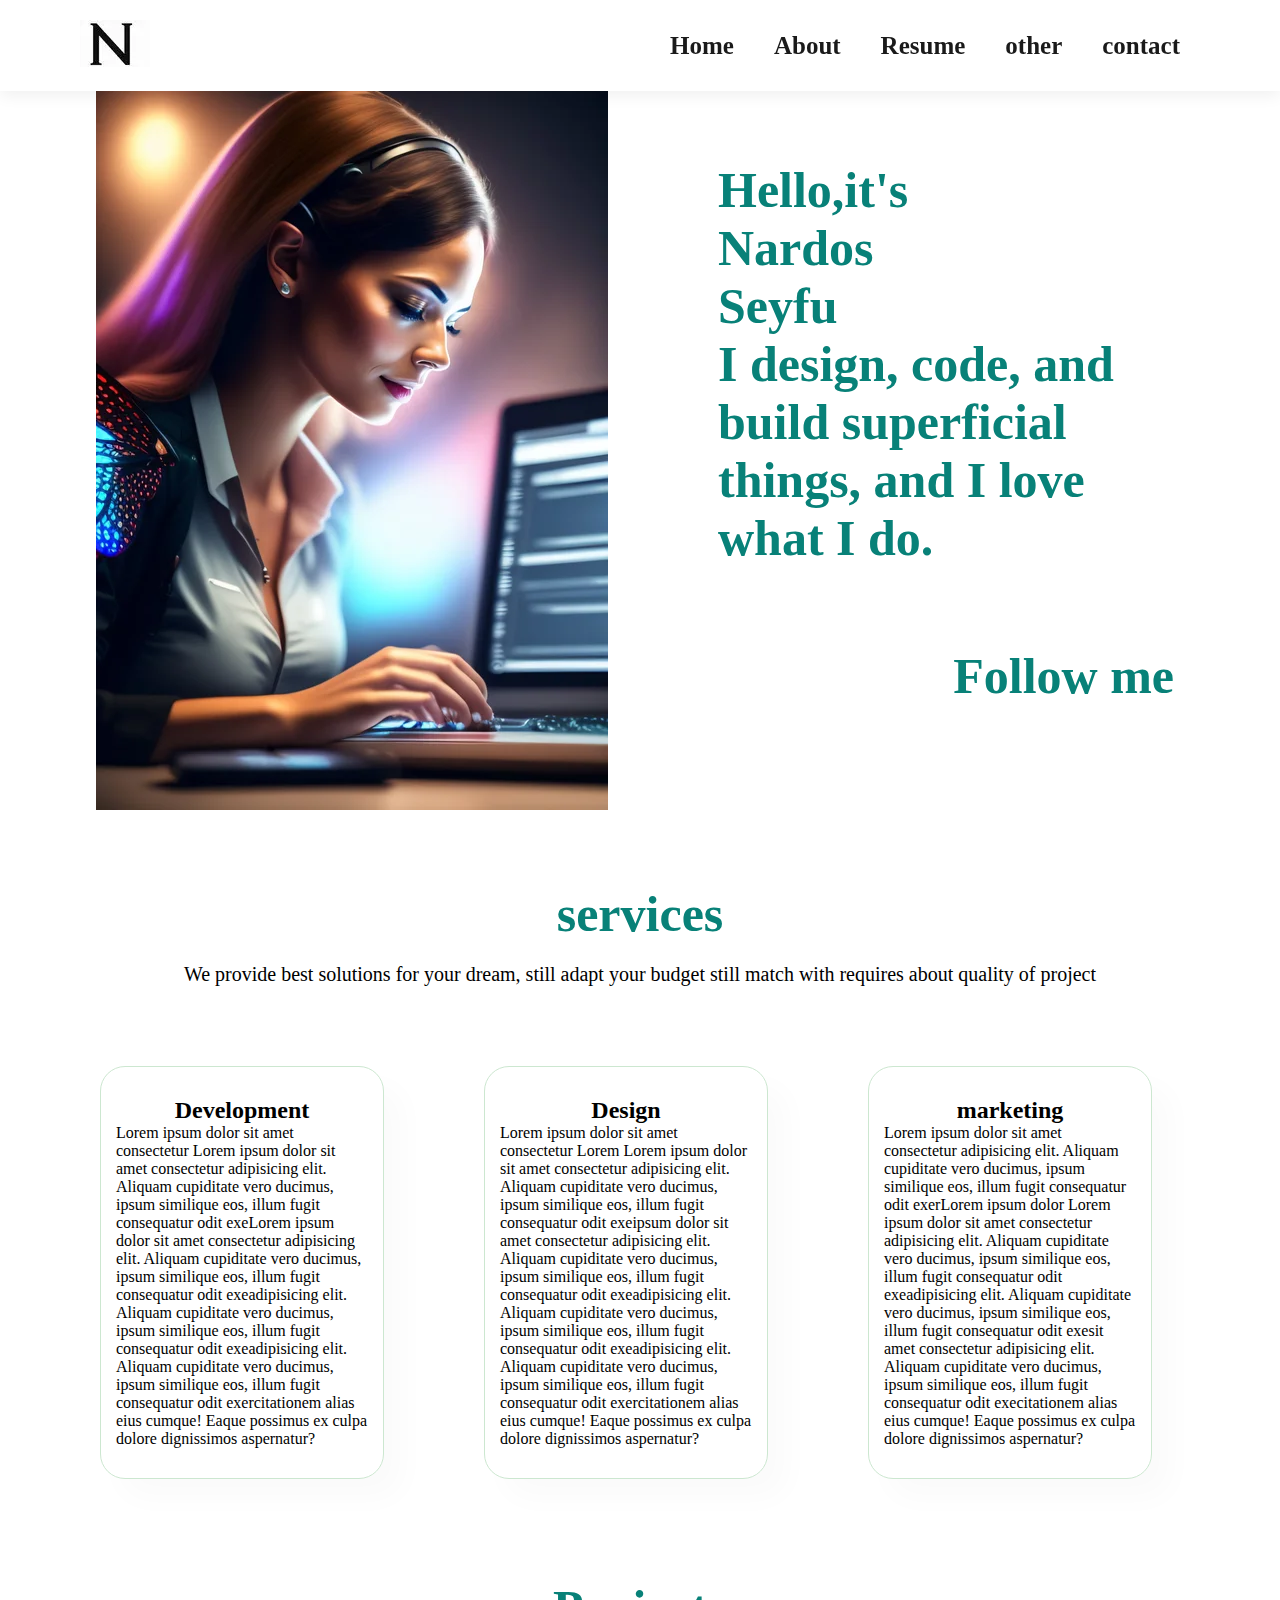
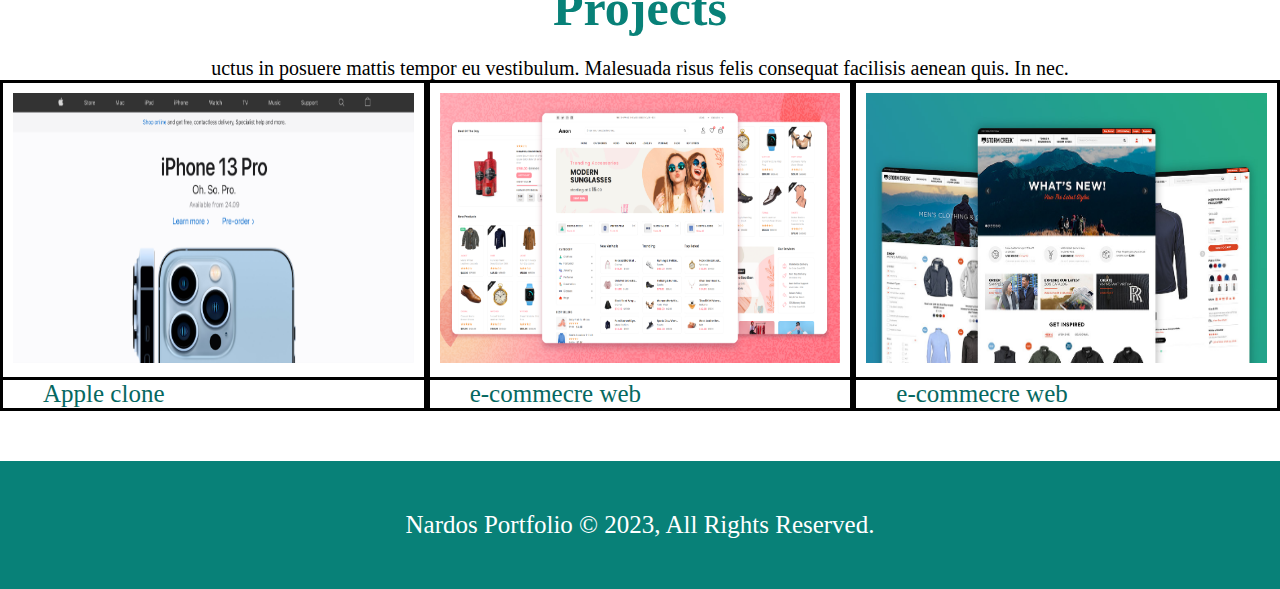
<file: final/index.html>
<!DOCTYPE html>
<html lang="en">
<head>
    <meta charset="UTF-8">
    <meta  content="width=device-width, initial-scale=1" />
    <title>HOME</title>
    <link rel="stylesheet" href="flex.css">
    <link rel="stylesheet" href="https://cdnjs.cloudflare.com/ajax/libs/font-awesome/6.4.2/css/all.min.css" integrity="sha512-z3gLpd7yknf1YoNbCzqRKc4qyor8gaKU1qmn+CShxbuBusANI9QpRohGBreCFkKxLhei6S9CQXFEbbKuqLg0DA==" crossorigin="anonymous" referrerpolicy="no-referrer" />
    
</head>
<body>
    <header>
        <div id="logo">
          <img src="image\logo_n_1_70x47.jpg" alt="">
        </div>
        
         <input class="side-menu" type="checkbox" id="side-menu"/>
        <label class="hamb" for="side-menu"><span class="hamb-line"><i class="fa-solid fa-bars"></i></span></label>
        <!-- Menu -->
        <nav class="nav">
            <ul class="menu " id="navbar">
                <li><a href="index.html">Home</a></li>
                <li><a href="about.html">About</a> </li>
                <li><a href="resume.html">Resume</a></li>
                <li><a href="other.html">other</a></li>
                <li><a href="contact.html">contact</a></li>
            </ul>
        </nav>
      
    </header>

    <section id="hero">
        <div >
            <img src="image\code girl.webp" >
        </div>
            <div class="sec1 color">
                <h3>Hello,it's</h3>
                <h1>Nardos </h1>
                <h1>Seyfu</h1>
                <h3>I design, code, and build superficial things, and I love what I do.</h3>
                <div class="follow">
                    <h4>Follow me</h4>
                    <ul>
                    <li><a href="#"></a><i class="fa-brands fa-facebook"></i></a></li>
                    <li><a href="#"></a><i class="fa-brands fa-instagram"></i></a></li>
                    <li><a href="#"></a><i class="fa-brands fa-linkedin"></i></a></li>
                    <li><a href="#"></a><i class="fa-brands fa-tiktok"></i></a></li>
                    </ul>
                </div>
    
            </div>
            
    </section>
    <section >
        <center><h1 class="color">services</h1>
        <p class="pad">We provide best solutions for your dream, still adapt your budget still match with requires about quality of project</p></center>
        <div id="service">
            <div class="service1">
                <i class="fa-solid fa-computer color" ></i> 
                <center><h2 >Development</h2>
                </center>
                    <p>Lorem ipsum dolor sit amet consectetur Lorem ipsum dolor sit amet consectetur adipisicing elit. Aliquam cupiditate vero ducimus, ipsum similique eos, 
                    illum fugit consequatur odit exeLorem ipsum dolor sit amet consectetur adipisicing elit. Aliquam cupiditate vero ducimus, ipsum similique eos, 
                    illum fugit consequatur odit exeadipisicing elit. Aliquam cupiditate vero ducimus, ipsum similique eos, 
                    illum fugit consequatur odit exeadipisicing elit. Aliquam cupiditate vero ducimus, ipsum similique eos, 
                    illum fugit consequatur odit exercitationem alias eius cumque! Eaque possimus ex culpa dolore dignissimos aspernatur?</p>
            </div>
            <div class="service1">
                <i class="fa-solid fa-computer color"></i>
                <center><h2 >Design</h2></center>
                     
                    <p>Lorem ipsum dolor sit amet consectetur Lorem Lorem ipsum dolor sit amet consectetur adipisicing elit. Aliquam cupiditate vero ducimus, ipsum similique eos, 
                    illum fugit consequatur odit exeipsum dolor sit amet consectetur adipisicing elit. Aliquam cupiditate vero ducimus, ipsum similique eos, 
                    illum fugit consequatur odit exeadipisicing elit. Aliquam cupiditate vero ducimus, ipsum similique eos, 
                    illum fugit consequatur odit exeadipisicing elit. Aliquam cupiditate vero ducimus, ipsum similique eos, 
                    illum fugit consequatur odit exercitationem alias eius cumque! Eaque possimus ex culpa dolore dignissimos aspernatur?</p>
            </div>
            <div class="service1">
                <i class="fa-solid fa-fire-flame-simple color"></i>
                <center><h2 >marketing</h2></center>
                    
                    <p>Lorem ipsum dolor sit amet consectetur adipisicing elit. Aliquam cupiditate vero ducimus, ipsum similique eos, 
                    illum fugit consequatur odit exerLorem ipsum dolor Lorem ipsum dolor sit amet consectetur adipisicing elit. Aliquam cupiditate vero ducimus, ipsum similique eos, 
                    illum fugit consequatur odit exeadipisicing elit. Aliquam cupiditate vero ducimus, ipsum similique eos, 
                    illum fugit consequatur odit exesit amet consectetur adipisicing elit. Aliquam cupiditate vero ducimus, ipsum similique eos, 
                    illum fugit consequatur odit execitationem alias eius cumque! Eaque possimus ex culpa dolore dignissimos aspernatur?</p>
            </div>
        </div>
    </section>
    <section id="pro" >
        <center>
        <h1 class="color">Projects</h1>
        <p class="pad">uctus in posuere mattis tempor eu vestibulum. Malesuada risus felis consequat facilisis aenean quis. In nec.</p>
        </center>
        <div class="project">
            <div class="proj bor">
                <figure>
                <img id="pr" src="image\apple.png" alt="">
                <figcaption>
                    <div>
                        <p>Apple  clone</p>
                    </div>
                    <div>
                        <button><i class="fa-solid fa-arrow-right"></i></button>
                    </div>
                </figcaption>

               </figure>
               
            </div>

             <div class="proj bor">
                <figure>
                <img id="pr1" src="image\e-coomerce.png" alt="">
                <figcaption>
                    <div>
                        <p>e-commecre web</p>
                    </div>
                    <div>
                        <button><i class="fa-solid fa-arrow-right"></i></button>
                    </div>
                </figcaption>
                     

               </figure>
               
            </div> 

            <div class="proj">
                <figure>
                <img id="pr2" src="image\ecom2.jpg" alt="">
                <figcaption>
                    <div>
                        <p>e-commecre web</p>
                    </div>
                    <div>
                        <button><i class="fa-solid fa-arrow-right"></i></button>
                    </div>
                </figcaption>
               </figure>
               
            </div> 
            

    </section>
    <footer>
       <center><p>Nardos Portfolio © 2023, All Rights Reserved.</p></center> 
    </footer>
    
</body>
</html>
</file>
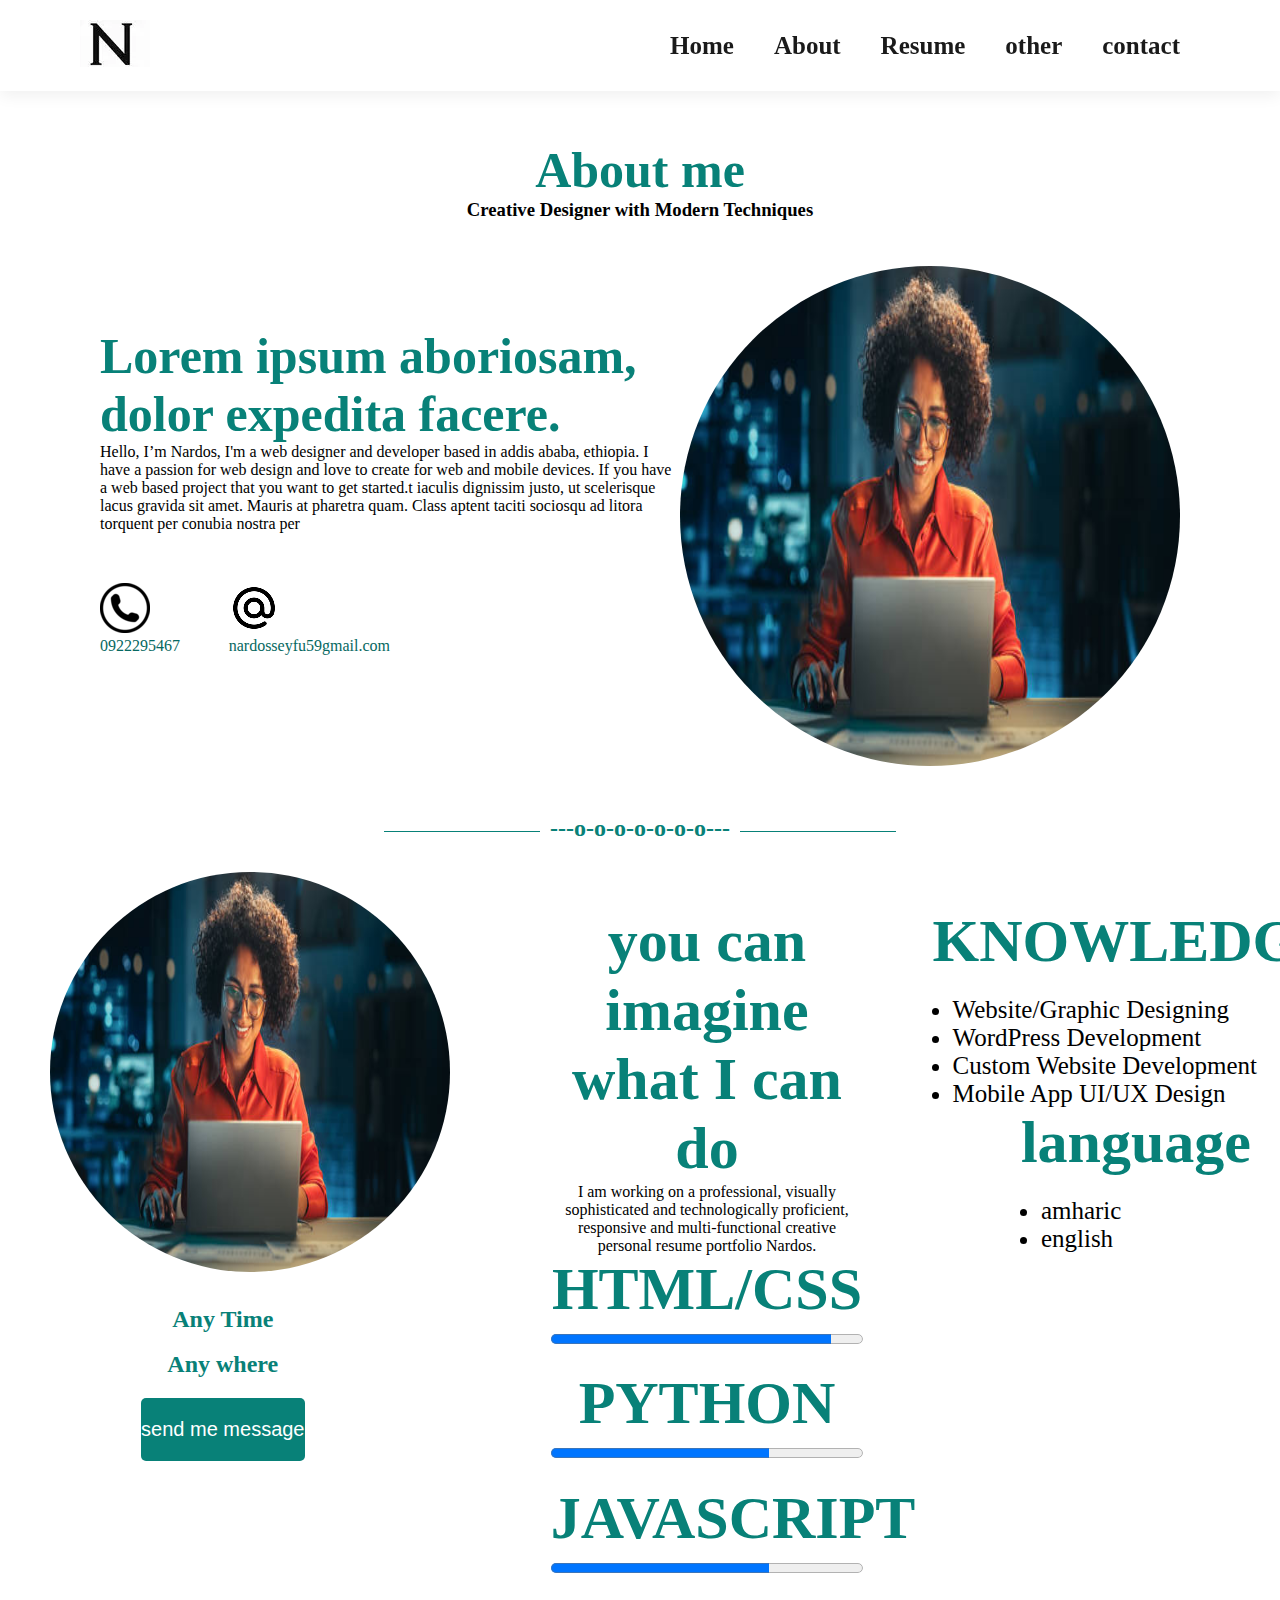
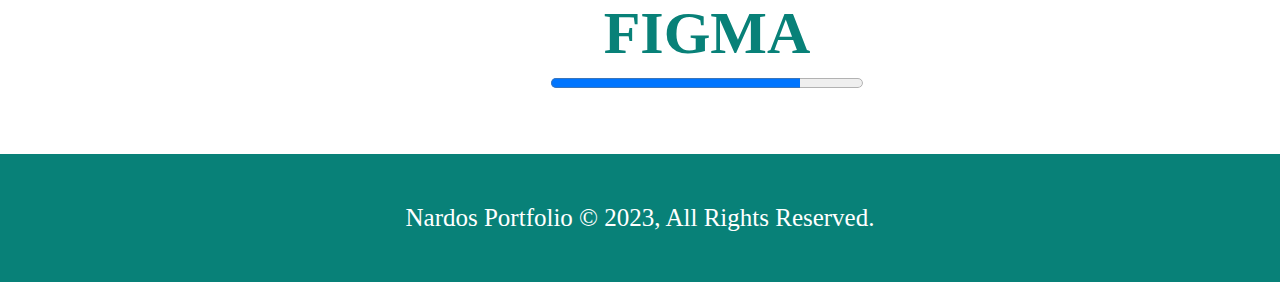
<file: final/about.html>
<!DOCTYPE html>
<html lang="en">
<head>
    <meta charset="UTF-8">
    <meta name="viewport" content="width=device-width, initial-scale=1.0">
    <title>about</title>
    <link rel="stylesheet" href="https://cdnjs.cloudflare.com/ajax/libs/font-awesome/6.4.2/css/all.min.css" integrity="sha512-z3gLpd7yknf1YoNbCzqRKc4qyor8gaKU1qmn+CShxbuBusANI9QpRohGBreCFkKxLhei6S9CQXFEbbKuqLg0DA==" crossorigin="anonymous" referrerpolicy="no-referrer" />
    <link rel="stylesheet" href="flex.css">
    
    
</head>
<body>
    <header>
        <div id="logo">
          <img src="image\logo_n_1_70x47.jpg" alt="">
        </div>
        
         <input class="side-menu" type="checkbox" id="side-menu"/>
        <label class="hamb" for="side-menu"><span class="hamb-line"><i class="fa-solid fa-bars"></i></span></label>
        <!-- Menu -->
        <nav class="nav">
            <ul class="menu " id="navbar">
                <li><a href="index.html">Home</a></li>
                <li><a href="about.html">About</a> </li>
                <li><a href="resume.html">Resume</a></li>
                <li><a href="other.html">other</a></li>
                <li><a href="contact.html">contact</a></li>
            </ul>
        </nav>
      
    </header>
    <section id="about">
       <center> <h1 class="color">About me</h1>
        <h3>Creative Designer with Modern Techniques</h3></center>
        <div id="profile">
            <div class="discription">
                <h1 class="color">Lorem ipsum aboriosam, <br>dolor expedita facere. </h1>
                <p>Hello, I’m Nardos, I'm a web designer and developer based in addis ababa, ethiopia. I have a passion for
                     web design and love to create for web and mobile devices.
                    If you have a web based project that you want to get started.t iaculis dignissim justo, ut scelerisque lacus gravida sit
                     amet. Mauris at pharetra quam. Class aptent taciti sociosqu ad litora torquent per conubia nostra per</p>
                     <div class="symbol">
                        <div>
                            <a href="#"><img src="image\phone-symbol-2-256x256_50x50.png" alt=""></a>
                            <p>0922295467</p>
                        </div>
                        <div>
                            <a href="#"><img src="image\image-50x50.jpg" alt=""></a>
                            <p>nardosseyfu59gmail.com</p>
                        </div>
                     </div>

            </div>
            <div class="profimg">
                <img src="image\code girl2.jpg" alt="">
            </div>
        </div>
    </section><br><br>
    
        <h2  class="moon"><span class="color">---o-o-o-o-o-o-o---</span></h2>
    
    <section id="about2">
        
            <div class="area1">
                <img width="400px" height="400px"src="image\code girl2.jpg" alt="">
                <center>
                <h2 class="color">Any Time</h2><br>
                <h2 class="color">Any where</h2>
                </center> 
                <button><a href="contact.html">send me message</a></button>
            </div>
        <div class="area">
            <div class="colab" >
            <div class="area2">
                <h1>you can imagine <br>what I can do</h1>
                <p>I am working on a professional, visually sophisticated and technologically proficient,
                     responsive and multi-functional creative personal resume portfolio Nardos.</p>
                <h1>HTML/CSS</h1>
                <div class="skill">
                    <label for="skill1"></label>
                    <progress id="skill1" max="100" value="90"></progress>
                  </div>
                <h1>PYTHON</h1>
                <div class="skill">
                    <label for="skill3"></label>
                    <progress id="skill3" max="100" value="70"></progress>
                  </div>
                <h1>JAVASCRIPT</h1>
                <div class="skill">
                    <label for="skill4"></label>
                    <progress id="skill4" max="100" value="70"></progress>
                  </div>
                <h1>FIGMA</h1>
                <div class="skill">
                    <label for="skill5"></label>
                    <progress id="skill5" max="100" value="80"></progress>
                  </div>
            </div>
        
            <div class="area3">
                <div>
                    <h1>KNOWLEDGE</h1>
                <ul>
                    <li>Website/Graphic Designing</li>
                    <li> WordPress Development</li>
                    <li>Custom Website Development</li>
                    <li>Mobile App UI/UX Design</li>

                </ul>

                </div>
                
                <div>
                    <h1>language</h1>
                    <ul>
                        <li>amharic</li>
                        <li>english</li>
                    </ul>
                </div>
            </div>
            </div>
        </div>
    </section>
    <footer>
        <center><p>Nardos Portfolio © 2023, All Rights Reserved.</p></center>
    </footer>
    
</body>
</html>
</file>
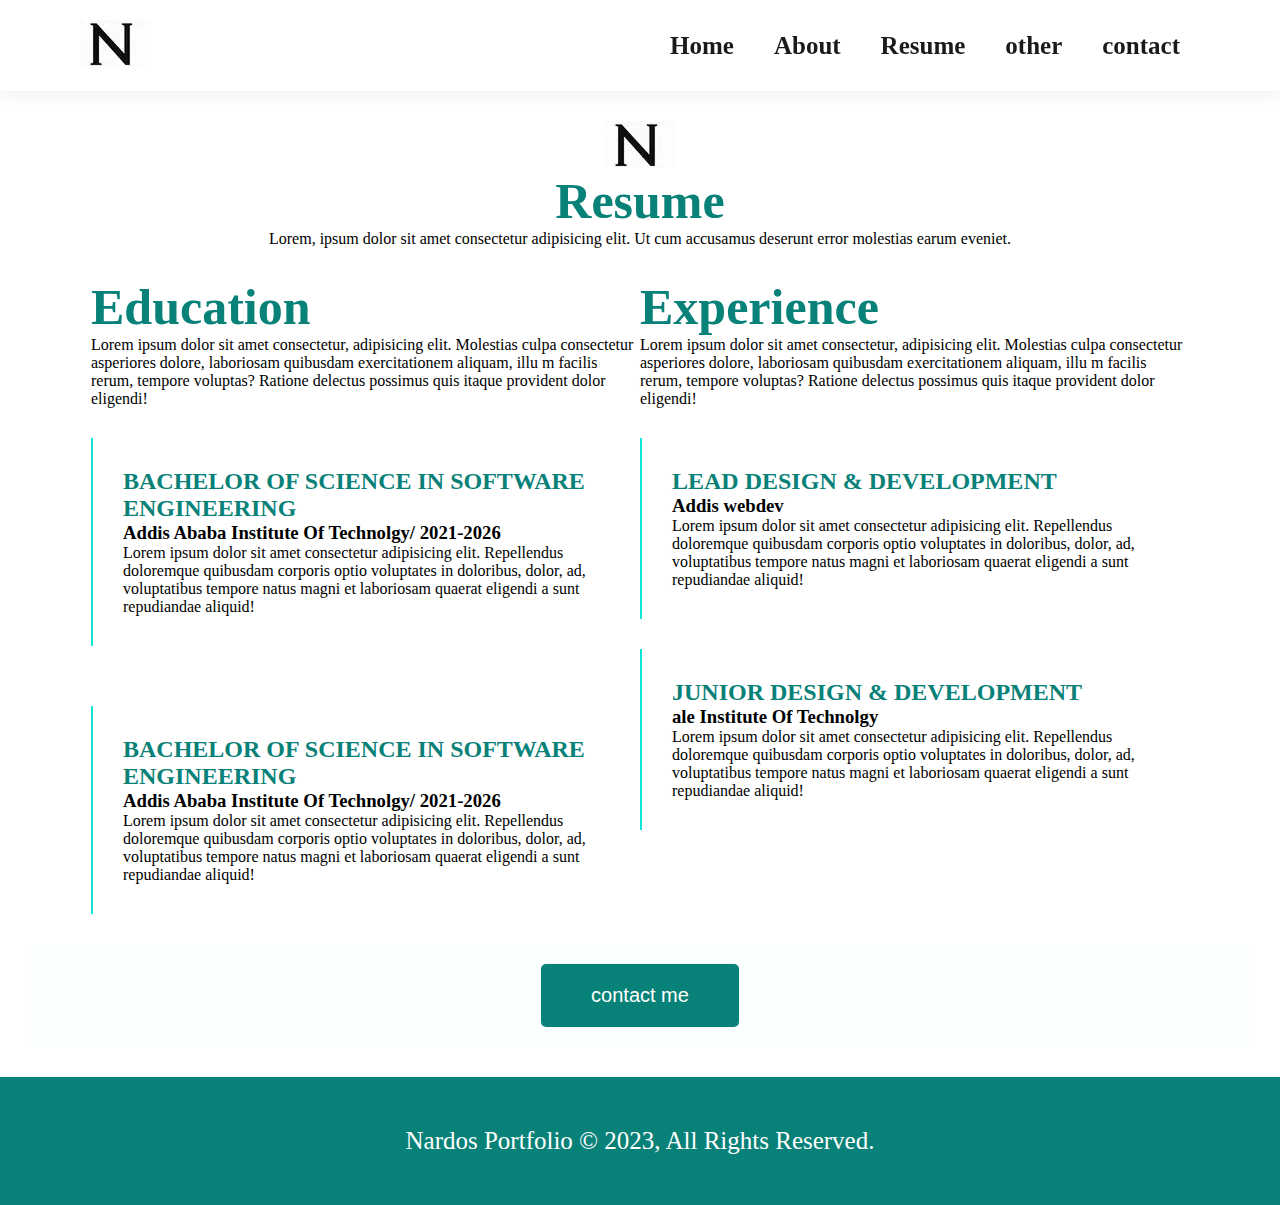
<file: final/resume.html>
<!DOCTYPE html>
<html lang="en">
<head>
    <meta charset="UTF-8">
    <meta name="viewport" content="width=device-width, initial-scale=1.0">
    <title>Resume</title>
    <link rel="stylesheet" href="https://cdnjs.cloudflare.com/ajax/libs/font-awesome/6.4.2/css/all.min.css" integrity="sha512-z3gLpd7yknf1YoNbCzqRKc4qyor8gaKU1qmn+CShxbuBusANI9QpRohGBreCFkKxLhei6S9CQXFEbbKuqLg0DA==" crossorigin="anonymous" referrerpolicy="no-referrer" />
    <link rel="stylesheet" href="flex.css">
    
</head>
<body>
    <header>
        <div id="logo">
          <img src="image\logo_n_1_70x47.jpg" alt="">
        </div>
        
         <input class="side-menu" type="checkbox" id="side-menu"/>
        <label class="hamb" for="side-menu"><span class="hamb-line"><i class="fa-solid fa-bars"></i></span></label>
        <!-- Menu -->
        <nav class="nav">
            <ul class="menu " id="navbar">
                <li><a href="index.html">Home</a></li>
                <li><a href="about.html">About</a> </li>
                <li><a href="resume.html">Resume</a></li>
                <li><a href="other.html">other</a></li>
                <li><a href="contact.html">contact</a></li>
            </ul>
        </nav>
      
    </header>
    <section id="resume">
        <center>
            <img src="image\logo_n_1_70x47.jpg" alt="">
            <h1 class="color">Resume</h1>
            <p>Lorem, ipsum dolor sit amet consectetur adipisicing elit. Ut cum accusamus deserunt error molestias earum eveniet.</p>
        </center>
        <div class="container">
            <div class="education">
                <h1 class="color">Education</h1>
                <p>Lorem ipsum dolor sit amet consectetur, adipisicing elit. Molestias culpa consectetur asperiores dolore, laboriosam quibusdam exercitationem aliquam,
                     illu m facilis rerum, tempore voluptas? Ratione delectus possimus quis itaque provident dolor eligendi!</p>
                
                <article>
                    <h2 class="color">BACHELOR OF SCIENCE IN SOFTWARE ENGINEERING</h2>
                    <h3>Addis Ababa Institute Of Technolgy/ 2021-2026</h3>
                    <p>
                        Lorem ipsum dolor sit amet consectetur adipisicing elit. Repellendus doloremque quibusdam corporis optio voluptates in doloribus, dolor, ad, 
                        voluptatibus tempore natus magni et laboriosam quaerat eligendi a sunt repudiandae aliquid!
                    </p>

                </article>

                <article>
                    <h2 class="color">BACHELOR OF SCIENCE IN SOFTWARE ENGINEERING</h2>
                    <h3>Addis Ababa Institute Of Technolgy/ 2021-2026</h3>
                    <p>
                        Lorem ipsum dolor sit amet consectetur adipisicing elit. Repellendus doloremque quibusdam corporis optio voluptates in doloribus, dolor, ad, 
                        voluptatibus tempore natus magni et laboriosam quaerat eligendi a sunt repudiandae aliquid!
                    </p>

                </article>
                
                
                
            </div>

            <div class="experience">
                <h1 class="color">Experience</h1>
                <p>Lorem ipsum dolor sit amet consectetur, adipisicing elit. Molestias culpa consectetur asperiores dolore, laboriosam quibusdam exercitationem aliquam,
                     illu m facilis rerum, tempore voluptas? Ratione delectus possimus quis itaque provident dolor eligendi!</p>
                <article>
                    <h2 class="color">LEAD DESIGN & DEVELOPMENT</h2>
                    <h3>Addis webdev</h3>
                    <p>
                        Lorem ipsum dolor sit amet consectetur adipisicing elit. Repellendus doloremque quibusdam corporis optio voluptates in doloribus, dolor, ad, 
                        voluptatibus tempore natus magni et laboriosam quaerat eligendi a sunt repudiandae aliquid!
                    </p>

                </article>

                <article>
                    <h2 class="color">JUNIOR DESIGN & DEVELOPMENT</h2>
                    <h3>ale Institute Of Technolgy</h3>
                    <p>
                        Lorem ipsum dolor sit amet consectetur adipisicing elit. Repellendus doloremque quibusdam corporis optio voluptates in doloribus, dolor, ad, 
                        voluptatibus tempore natus magni et laboriosam quaerat eligendi a sunt repudiandae aliquid!
                    </p>

                </article>

            </div>
        </div>
        <div class="buton" >
            <button><a href="contact.html">contact me</a></button>
        </div>
    </section>
    
        <footer>
            <center><p>Nardos Portfolio © 2023, All Rights Reserved.</p></center>
        </footer>
        
</body>
</html>
</file>
<file: final/flex.css>
*{
    padding: 0px;
    margin: 0px;

    box-sizing: border-box;
    
}



header{
    
    display: flex;
    align-items: center;
    justify-content: space-between;
    padding: 20px 80px;
    background-color: white; 
    box-shadow: 0 5px 15px rgba(0,0,0,0.06);
    z-index:999;
    position: sticky;
    top: 0;
    left: 0;
    
   
    
} 
#navbar{
    display: flex;
    align-items: center;
    justify-content: center;
    
}
#navbar li{
    list-style: none;
    padding: 0 20px;
    position: relative;
    
}
#navbar li a{
    text-decoration: none;
    font-size: 25px;
    font-weight: 600;
    color: #1a1a1a;
    transition: 0.3s ease; 
}
#navbar li a:hover,
#navbar li a.active{
    color: #088178;
}
#navbar li a.active::after,
#navbar li a:hover::after {
    content:"";
    width: 30%;
    height:2px;
    background: #088178;
    position: absolute;
    bottom: -4px;
    left: 20px;

}
.hamb{
    display: none;
}
.side-menu{
    display: none;
}


#hero{
    display: flex;
    flex-direction: column;
    justify-content: center;
    align-items: center;
} 
#hero img{
    width: 100%;
    margin: 40px 0px;
    padding: 0px 50PX;

    
    
} 

#hero .sec1 {
    margin: 90px 0px;
    padding: 0px 60PX;
}
#hero .sec1 h3 ,h1,h4{
    font-size: 70px;
}
.follow li{
    list-style: none;
    padding: 0 20px;
    position: relative;
    font-size: 35px;
    cursor: pointer;
    color: #088178;
    
}
.follow ul{
    display: flex;
    align-items: center;
    justify-content: center;
    margin: 20px 0px;
}
#hero .follow {
    margin-top: 80px;
    float: right;

}
.color{
    color: #088178;
}
#service{
    width: 100%;
    margin-top: 30px;
    display: flex;
    flex-direction: column;
    align-items: center;
    justify-content: center;
    margin: 50px 50px;
    
}
#service .service1{
    
    width: 80%;
     margin: 50px 50px;  
    min-width: 250px;
    align-items: center; 
    justify-content: center;
    padding: 30px 15px;
    border: 1px solid #cce7d0;
    border-radius: 25px;
    cursor: pointer;
    box-shadow: 20px 20px 30px rgba(0,0,0,0.02);
    transition: 0.2s ease;
    position: relative;
}
.color{
    color: #088178;
}
#service{
    width: 100%;
    margin-top: 30px;
    display: flex;
    flex-direction: column;
    align-items: center;
    justify-content: center;
    margin: 50px 50px;
    
}
#service .service1{
    
    width: 80%;
     margin: 50px 50px;  
    min-width: 250px;
    align-items: center; 
    justify-content: center;
    padding: 30px 15px;
    border: 1px solid #cce7d0;
    border-radius: 25px;
    cursor: pointer;
    box-shadow: 20px 20px 30px rgba(0,0,0,0.02);
    transition: 0.2s ease;
    position: relative;
}

#service .service1:hover{
    box-shadow: 20px 20px 30px #088178;
     
}
#pro{
    margin-top: 20px;
}
.project img{
    width:500px;
    padding: 10px 10px;
    
}
.project{
    margin: 60px;
    display: flex;
    flex-direction: column;
    justify-content: center;
    
}
#pr{
    height: 290px;
}
.proj{
    
    border: solid black ;
    
}
.proj img{
    width: 100%;
}

/* .bor{
    border-right: none;
} */
.pad{
    font-size: 20px;
    margin-top: 20px;

}

figcaption{
    display: flex;
    justify-content: space-between;
    border: solid black;
    

    /* border-left:none; */
    /* border-right:none;
    border-bottom:none; */
}
figcaption button{
    font-size: 30px;
    padding: 0px 40px;
    border-top: none;
    border-left: #1a1a1a solid;
     border-right: #1a1a1a solid;
    border-bottom: none; 
}
figcaption button:hover{
    background-color: #088178;
    color: white;
}
figcaption p{
    font-size: 25px;
    color: #066861;
    padding-left: 40px; 
    
}
footer{
    background-color: #088178;
    color: white;
    font-size: 25px;
    padding: 50px 0px;
    text-align: center;
}
#about{
    margin-top: 50px;
}
#profile {
    display: flex;
    flex-direction: column-reverse;
    margin: 40px  100px 20px 100px;
    align-items: center;
    justify-content: center;
    
}
#profile .discription{
    width: 100%;
    
}

#profile .discription .symbol{
    display: flex;
    width: 50%;
    justify-content: space-between;
    margin: 50px 0px;

}
#profile .profimg img{
    border-radius: 50%;
    width: 500px;
    height: 500px; 
    margin-top: 5px;
    
    
} 
#profile .discription .symbol p{
    color: #066861;
}
.moon{
    
        width: 40%; 
        text-align: center; 
        border-bottom: 1px solid #088178; 
        line-height: 0.2em;
        margin:0% 30%; 
     } 
.moon span{
    background:#fff; 
    padding:0 10px; 
}

.skill {
    margin-bottom: 20px;
  }
  
  label {
    display: block;
    margin-bottom: 5px;
  }
  
  progress {
    width: 100%;
    height: 20px;
  }
  
  /* Customize the appearance of the progress bar */
  progress::-webkit-progress-bar {
    background-color: #ddd;
    border-radius: 4px;
  }
  
  progress::-webkit-progress-value {
    background-color: #088178;
    border-radius: 4px;
  }
  
  progress::-moz-progress-bar {
    background-color: #088178;
    border-radius: 4px;
  }
  
  progress::-ms-fill {
    background-color: #088178;
    border-radius: 4px;
  }
  
  /* Additional styles for Python skill */
  #skill4 {
    --progress-color: #f0db4f;
  }
  
  #skill4::-webkit-progress-value {
    background-color: var(--progress-color);
  }
  
  #skill4::-moz-progress-bar {
    background-color: var(--progress-color);
  }
  
  #skill4::-ms-fill {
    background-color: var(--progress-color);
  }
  
  /* Additional styles for Figma skill */
  #skill5 {
    --progress-color: #f682d1;
  }
  
  #skill5::-webkit-progress-value {
    background-color: var(--progress-color);
  }
  
  #skill5::-moz-progress-bar {
    background-color: var(--progress-color);
  }
  
  #skill5::-ms-fill {
    background-color: var(--progress-color);
  }




#about2{
     margin: 40px 50px; 
}
#about2 .area{
   
    display: flex;
    flex-direction: column;
    width: 100%;
    justify-content: center;
    margin-left: 40px;
}
#about2 .area h1{
    color: #088178;
    font-size: 60px;
}
#about2 .area1{
    margin-right: 10%;
    display: none;
    flex-direction: column;

}  
#about2 .area1 img{
    border-radius: 50%;
    margin-bottom: 30px;
    
}  
#about2 .area1 button{
    padding: 20px 0px;
    margin: 20px 0px;
    background-color: #088178;
    border: none;
    cursor: pointer;

}
#about2 .area1 button:hover{
    background-color: rgb(19, 150, 150);
}
#about2 .area1 button a{
    text-decoration-line: none;
    font-size: 20px;
    color: white;
}
#about2 .area .area2{
    margin-right: 10%;
    margin-top: 5%;
    text-align: center;

}
#about2 .area .area3{
    
    margin-top:5% ;
    display: flex;
    flex-direction: column;
    align-items: center;
    
}
#about2 .area .area3 ul{
    margin-top: 20px;
    display: flex;
    flex-direction: column;
    justify-content: space-between;
    font-size: 25px;
    padding: 0px 20px;
    
}

          /* resume */
#resume{
    margin: 30px 
} 
#resume .container{
    display: flex;
    flex-direction: column;
    width: 100%;
    margin-top: 30px;
    justify-content: center;
    
}
#resume .container .education{
    width: 100%;
    display: flex;
    flex-direction: column;
    justify-content: space-between;
    
}
#resume .container .experience{
    width: 100%;
} 
.container article{
    padding: 30px 30px;
    margin: 30px 0px;
    border-left: 2px solid #10e4d6
}
#resume .buton{
    
    text-align: center;
    background-color: #f9ffff;

}
#resume .buton button{
    padding: 20px 50px;
    margin: 20px 0px;
    background-color: #088178;
    border: none;
    cursor: pointer;
    border-radius: 5px;
    

}
#resume .buton a{
    text-decoration-line: none;
    font-size: 20px;
    color: white;
}
#resume .buton button:hover{
    background-color: rgb(19, 150, 150);
}

/* other page */

#oth-sec1{
    margin: 30px 0px;
    text-align: center;
    background-image: url("image/istockphoto-1284684092-1024x1024.jpg");
    width: 100%;
    height: 600px;
    padding: 200px ;
    padding-right: 50px;
    color: #f9fcfc;
    background-repeat: no-repeat;
    background-size: cover;
}
#hobby{
    display: flex;
    flex-direction: column;
    justify-content: center;
    align-items: center;
    
}
#hobby .can {
    display: flex;
    flex-direction: column;
    border: solid black;
    border-radius: 15px;
    
    width: 80%; 
    margin: 20px 0px;
}
#hobby .can .imgcan{
    width:100%;
}
#hobby .can .imgcan img{
    width:100% ;
}
#hobby .can:hover{
    box-shadow: 20px 20px 20px 20px #088178;
}
#hobby .can img{
    padding: 20px 30px;
}

#hobby .discriptioncan{
    width: 100%;
    padding: 20px 30px;
}
#hobby .can h2{
    text-align: center;
    color: #088178;
}
/* travel */

#travel{
    display: flex;
    flex-direction: column;
    justify-content: center;
    align-items: center;
    
}
#travel .can {
    display: flex;
    flex-direction: column;
    border: solid black;
    border-radius: 15px;
    width: 80%; 
    margin: 20px 0px;
}
#travel .can:hover{
    box-shadow: 20px 20px 20px 20px #088178;
}
#travel .can img{
    padding: 20px 30px;
}


#travel .discriptioncan{
    width: 100%;
    padding: 20px 30px;
}
#travel .can h1{
    text-align: center;
    color: #088178;
}
#visits{
    margin: 30px 0px;
   align-items: center;
   justify-content: center;
   display: flex;
   flex-direction: column;
   
}
#visits #visit{
   display: flex;
   flex-direction: column-reverse;
   border: solid black;
   border-radius: 15px;
   width: 80%;  
   margin: 30px 0px; 
   
}
#visit .discriptioncan{
    padding: 20px 30px;
}
#visit img{
    padding: 20px 30px;
}



/* contact */
#site{
    display: flex;
    flex-direction: column;
    align-items: center;
    justify-content: center;
    width: 100%;
    margin: 30px 0px;
}
#site #mapp{
    width: 80%;
}
#mapp img{
    border-radius: 15px;
    width: 100%;
}

#site #map{
    width: 100%;
} 
#site .send{
    width: 800px;
    margin: 20px 10px; 
    border: solid black;
    border-radius: 10px;
}
#site .send input{
   padding: 20px 70px 20px 5px ;
   align-items: center;
   margin: 20px 0px 5px 20px;
} 

#site .send #message{
    padding-bottom: 100px;
}
#site .marked{
    display: flex;
    justify-content: space-evenly;
    
}
#site .marked button{
    padding: 10px 50px;
    margin: 10px 0px;
    color: #fff;
    background-color: #088178;
    border: none;
    cursor: pointer;
    border-radius: 10px;
    
}
#site .marked button:hover{
    background-color: #22aca2;
}
#site .phone{
    width: 800px;
    padding: 60px 0px 20px 0px;
    margin: 20px 10px; 
    border: solid black;
    border-radius: 10px;
    height: 600px;
}
#site .phone .symbol{
    display: flex;
    width: 40%;
    align-items: center;
    justify-content: space-between;
    margin-left: 35%;
    margin-bottom:35px ;
}
@media (max-width:850px){
    
    #navbar{
        display: block;
        align-items: center;
        justify-content: center;
    }
    
    
    #navbar li{
        list-style: none;
        padding: 0 20px;
        position: relative;
    }
    
        
    #logo img{
        border-radius: 30px;
        margin-top: 30px;
    }
    
    #navbar li a{
        text-decoration: none;
        font-size: 25px;
        font-weight: 600;
        color: #1a1a1a;
        transition: 0.3s ease; 
        font-family: 'Times New Roman', Times, serif;
    }
    #navbar li a:hover,
    #navbar li a.active{
        color: #088178;
    }
    #navbar li a.active::after,
    #navbar li a:hover::after {
        content:"";
        width: 30%;
        height:2px;
        background: #088178;
        position: absolute;
        bottom: -4px;
        left: 20px;
    
    }
    
    .nav{
        width: 30%;
        height: 60%;
        position: fixed;
        background-color:#1ec0c0;
        overflow: hidden;
        
        right: 200px;
        top: 110px;
    
    }
    .menu a{
        display: block;
        padding: 30px;
        color: var(--white);
    }
    .menu a:hover{
        background-color:#6cc7c7;
    }
    .nav{
        max-height: 0;
        transition: max-height .5s ease-out;
    }
    .hamb{
        cursor: pointer;
        float: right;
        padding: 40px 20px;
    }/* Style label tag */
    
    .hamb-line {
        background: var(--white);
        display: block;
        height: 2px;
        position: relative;
        width: 24px;
    
    } /* Style span tag */
    
    .hamb-line::before,
    .hamb-line::after{
        background: var(--white);
        content: '';
        display: block;
        height: 100%;
        position: absolute;
        transition: all .2s ease-out;
        width: 100%;
    }
    .hamb-line::before{
        top: 5px;
    }
    .hamb-line::after{
        top: -5px;
    }
    
    .side-menu {
        display: none;
    } /* Hide checkbox */
    /* Toggle menu icon */
    .side-menu:checked ~ nav{
        max-height: 100%;
    }
    .side-menu:checked ~ .hamb .hamb-line {
        background: transparent;
    }
    .side-menu:checked ~ .hamb .hamb-line::before {
        transform: rotate(-45deg);
        top:0;
    }
    .side-menu:checked ~ .hamb .hamb-line::after {
        transform: rotate(45deg);
        top:0;
    }
    
    
    header label i{
        font-size: 40px;
        
    }
    .hamb{
        display: block;
    }
    #map .send{
        width: 80%;
        align-items: center;
        justify-content: center;
    }
    #map .phone{
        width:80%;
    }
}
@media (min-width:850px) {
    #hero{
        display: flex;
        flex-direction: row;
        width: 100%;
        margin-top: 20px;
        margin-bottom: 50px;
        
       
    } 
   
    #hero .sec1 h3 ,h1,h4{
        font-size: 50px;
    }
    #hero .sec1{
        width: 45%;
        margin-top: 50px;
    }
    #hero img{
        
        width: 100%;
        margin: 20px 0px;
        padding: 0px 50PX;
        margin-top: -70px;
    }
    #service{
        width: 90%;
        margin-top: 30px;
        display: flex;
        
        
        flex-direction: row;
        align-items: center;
        justify-content: center;
        /* margin: 50px 50px; */
        
    }
    .service1{
        width: 30%;
        
    }
    .project img{
        width: 100%;
    }
    .project{
        margin: 0;
        margin-bottom: 50px;
        width: 100%;
        display: flex;
        flex-direction: row;
        justify-content: center;
        
    }
    .proj{
        width: 35%;
    }
    figcaption{
       
        border-left:none;
        border-right:none;
        border-bottom:none; 
    }
    figcaption button{
        border-top: none;
    border-left: #1a1a1a solid;
     border-right: #1a1a1a solid;
    border-bottom: none; 
    border-right: none;
    }
    #pr2{
        height: 290px;
    }
    #pr1{
        height: 290px;
    }
    #profile {
        display: flex;
        flex-direction: row;
        margin: 40px  100px 20px 100px;
        align-items: center;
        justify-content: space-between;
        
    }
    .discription{
        width: 45%;
    }
    #about2 .area1{
        display: block;
        text-align: center;
        display: block;
    }
    #about2 .area1 button{
        border-radius: 5px;
    }
    .area .colab{
        display: flex;
        width: 90%;
        flex-direction: row;
        justify-content: space-between;
    }
    #resume .container{
        display: flex;
        flex-direction: row;
        width: 100%;
        margin-top: 30px;
        justify-content: center;
        
    }
    #resume .container .education{
        width: 45%;
        display: flex;
        flex-direction: column;
        justify-content: space-between;
        
    }
    #resume .container .experience{
        width: 45%;
    } 
    #hobby{
        display: flex;
        flex-direction: row;
        justify-content: center;
        align-items: center;
        flex-wrap: wrap;
        
    }
    #hobby img{
        width: 100%;
    }
    #hobby .can {
        display: flex;
        flex-direction: row;
        border: solid black;
        border-radius: 15px;
        flex-wrap: wrap;
        width: 40%; 
        margin: 20px 0px;
        margin-right: 20px;
    }
    #travel .can {
        display: flex;
        flex-direction: row;
        border: solid black;
        border-radius: 15px;
        width: 90%; 
        margin: 20px 0px;
    }
    #travel .imgcan{
        max-width: 40%;
    }
    #travel .discriptioncan{
        width: 45%;
    }
    #map{
        display: flex;
        flex-direction: row;
        flex-wrap: wrap;
        justify-content: center;
        width:90%;
    }
    #map .send{
        width: 40%;
    }
    #map .phone{
        width: 40%;
    }

}
@media (min-width:1024px) {
    #about2{
        width: 90%;
        display: flex;
        flex-direction: row;
        justify-content: space-between;
        
    }
    .area1{
        width: 30%;
    }
    .area .colab{
        width:90%;
        justify-content: space-between;
    }
    .area .colab .area2{
        width: 45%;
        margin-right: 20px;
    }
    #hobby .can {
        display: flex;
        flex-direction: row;
        border: solid black;
        border-radius: 15px;
        flex-wrap: wrap;
        width: 25%; 
        margin: 20px 0px;
        margin-right: 20px;
    }
    #visits #visit{
        display: flex;
        flex-direction: row;
        justify-content: space-between;
        width: 95%;

    }
    #visit .discriptioncan{
        width: 45%;
    }
    #visit .imgcan{
        width: 45%;
    }

    
}
</file>
